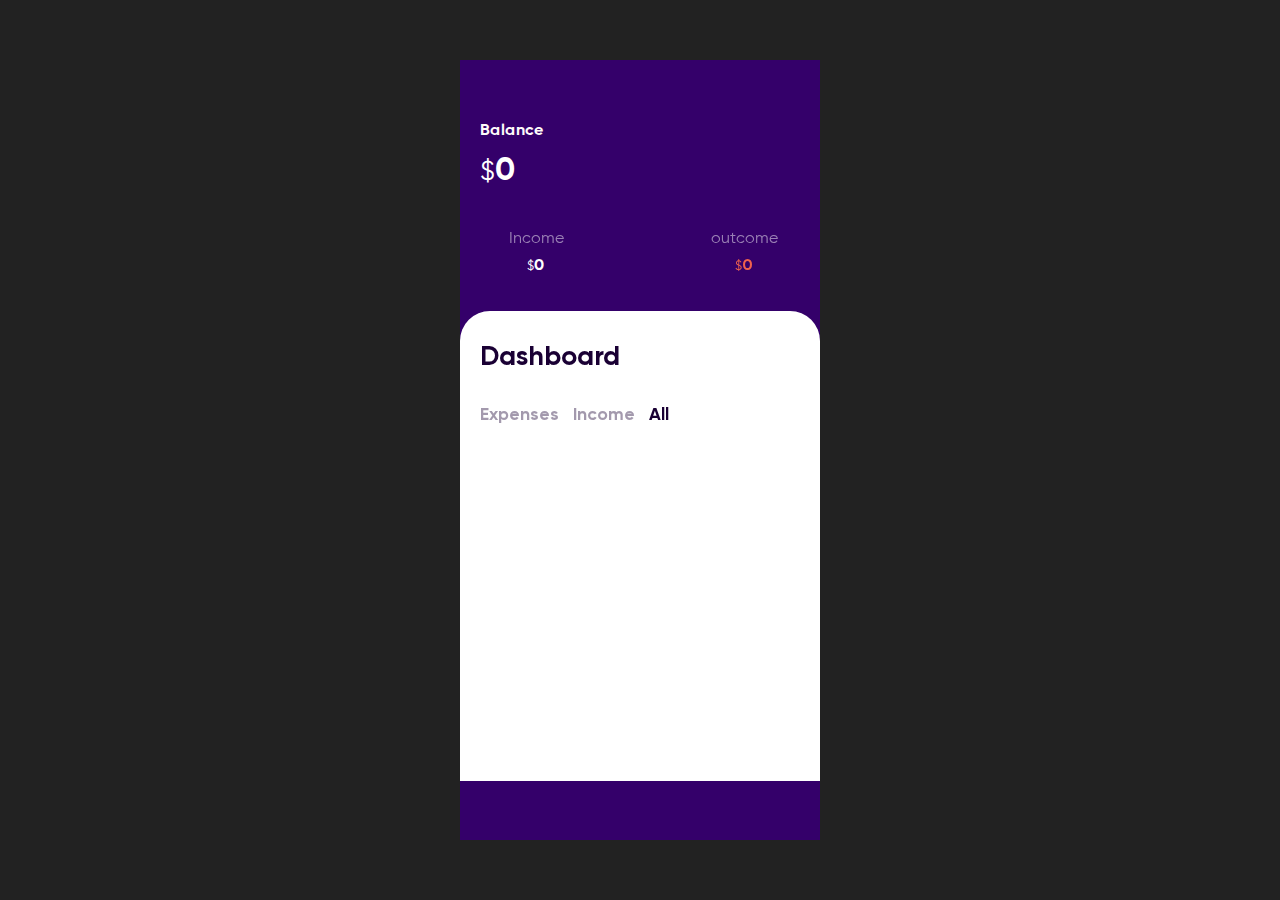
<file: full projects files/index.html>
<!-- www.youtube.com/CodeExplained -->
<!DOCTYPE html>
<html lang="en">
<head>
    <meta charset="UTF-8">
    <meta name="viewport" content="width=device-width, initial-scale=1.0">
    <title>Budget App - JavaScript</title>
    <link rel="stylesheet" href="style.css">
</head>
<body>
    <div class="budget-container">
        
        <div class="budget-header">
            <div class="balance">
                <div class="title">
                    Balance
                </div>
                <div class="value">
                    <small>$</small>0
                </div>
            </div>
            <div class="account">
                <div class="income">
                    <div class="title">
                        Income
                    </div>
                    <div class="income-total">
                        <small>$</small>0
                    </div>
                </div>
                <div class="chart"></div>
                <div class="outcome">
                    <div class="title">
                        outcome
                    </div>
                    <div class="outcome-total">
                        <small>$</small>0
                    </div>
                </div>
            </div>
        </div>
        <div class="budget-dashboard">
            <div class="dash-title">Dashboard</div>
            <div class="toggle">
                <div class="tab1">Expenses</div>
                <div class="tab2">Income</div>
                <div class="tab3 active">All</div>
            </div>
            <div class="hide" id="income">
                <ul class="list"></ul>
                <div class="input">
                    <input type="text" id="income-title-input" name="title" placeholder="Title">
                    <input type="number" id="income-amount-input" name="amount" placeholder="$0">
                    <div class="add-income"><img src="icon/plus.png" alt=""></div>
                </div>
            </div>
            <div class="hide" id="expense">
                <ul class="list"></ul>
                <div class="input">
                    <input type="text" id="expense-title-input" name="title" placeholder="Title">
                    <input type="number" id="expense-amount-input" name="amount" placeholder="$0">
                    <div class="add-expense"><img src="icon/plus.png" alt=""></div>
                </div>
            </div>
            <div id="all">
                <ul class="list"></ul>
            </div>
        </div>
    </div>

    <script src="chart.js"></script>
    <script src="budget.js"></script>
</body>
</html>
</file>
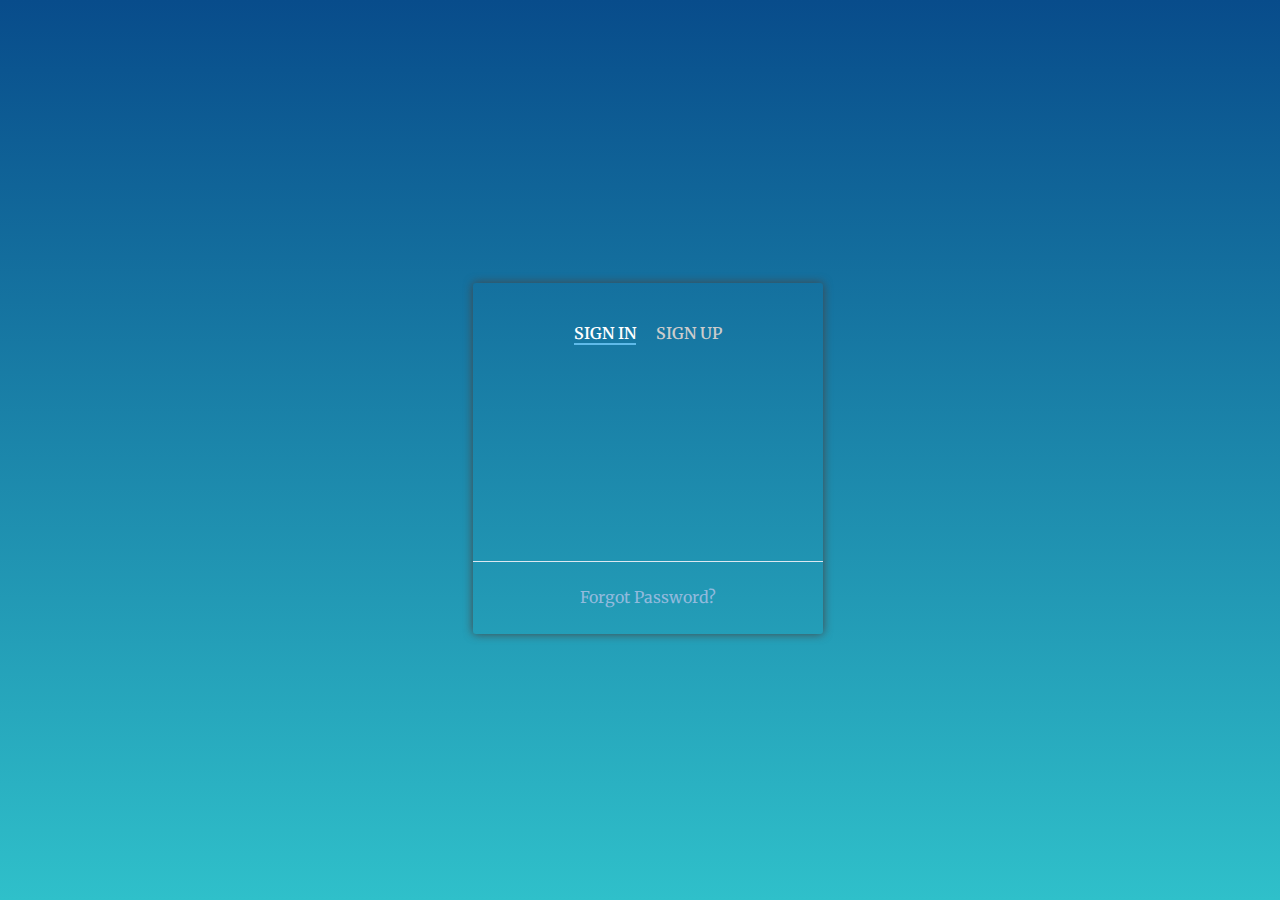
<file: login/login.html>
<!DOCTYPE html>
<html lang="en">
<head>
    <meta charset="UTF-8">
    <meta http-equiv="X-UA-Compatible" content="IE=edge">
    <meta name="viewport" content="width=device-width, initial-scale=1.0">
    <title>Document</title>
    <link rel="stylesheet" href="login.css">
</head>
<body>
    <div class="container fadeInDown">
        <div id="formContent">
          <!-- Tabs Titles -->
          <h2 class="active"> Sign In </h2>
          <h2 class="inactive underlineHover">Sign Up</h2>
          <!-- Login Form -->
          <form>
            <input style="color: whitesmoke;" type="text" class="fadeIn second" placeholder="Username">
            <input style="color: whitesmoke;" type="password" class="fadeIn third" placeholder="Password">
            <input style="color: whitesmoke;" type="submit" class="fadeIn fourth" value="Log In">
          </form>   
          <!-- Forgot Password -->
          <div id="formFooter">
            <a class="underlineHover" href="#">Forgot Password?</a>
          </div>
        </div>
      </div>
</body>
</html>
</file>
<file: full projects files/style.css>
@font-face {
    font-family: 'Gilroy';
    src: url('font/Gilroy-Regular.woff') format('woff');
    font-weight: bold;
    font-style: normal;
}
@font-face {
    font-family: 'Gilroy Bold';
    src: url('font/Gilroy-Bold.woff') format('woff');
    font-weight: bold;
    font-style: normal;
}

body{
    background-color: #222;
    font-family: 'Gilroy';
}

*{
    font-family: 'Gilroy';
    list-style: none;
    text-decoration: none;
    -webkit-user-select: none;      
    -moz-user-select: none;
    -ms-user-select: none;
    user-select: none;
}

/* REMOVE SPINNERS FROM NUMBER INPUT */
/* Chrome, Safari, Edge, Opera */
input::-webkit-outer-spin-button, input::-webkit-inner-spin-button {
    -webkit-appearance: none;
    margin: 0;
}

/* Firefox */
input[type=number] {
  -moz-appearance: textfield;
}

.budget-container{
    position: absolute;
    width: 360px;
    height: 780px;
    top: 50%;
    left: 50%;
    transform: translateX(-50%) translateY(-50%);
    background-color: #34006a;
}

.budget-container .app-title{
    margin-top: 45px;
    margin-left: 20px;
}

.budget-container .app-title a{
    color: #FFF;
}
.budget-container .app-title a b{
    font-family: 'Gilroy Bold';
}

.budget-header{

}

.budget-header .balance{
    margin-top: 45px;
    margin-left: 20px;
}

.budget-header .balance .title{
    color: rgb(254, 250, 250);
    font-size: 1em;
    font-family: 'Gilroy Bold';
    padding-top: 16px;
}

.budget-header .balance .value{
    color: #FFF;
    font-size: 2em;
    margin-top: 10px;
    font-family: 'Gilroy Bold';
}

.budget-header .account{
    display: block;
    width: 310px;
    margin: 35px auto 0;
    line-height: 1.7em;
    text-align: center;
    
}

.budget-header .account .income, .chart, .outcome{
    height: 50px;
    display: inline-block;
    width: 100px;
    vertical-align: middle;
}

.budget-header .account .income .title{
    color: #FFF;
    opacity: 0.5;
}
.budget-header .account .income .income-total{
    color: #FFF;
    font-family: 'Gilroy Bold';
}

.budget-header .account .outcome .title{
    color: #FFF;
    opacity: 0.5;
}
.budget-header .account .outcome .outcome-total{
    color: #f0624d;
    font-family: 'Gilroy Bold';
}

/*/////////////   DASHBOARD    /////////////*/
.budget-dashboard{
    display: block;
    width: 360px;
    height: 470px;
    background-color: #FFF;
    margin-top: 35px;
    border-radius: 30px 30px 0 0;
}

.budget-dashboard .dash-title{
    display: inline-block;
    color: #1a0034;
    font-size: 1.7em;
    margin-left: 20px;
    margin-top: 30px;
    font-family: 'Gilroy Bold';
}

.toggle{
    display: block;
    margin-top: 30px;
    margin-left: 20px;
}

.toggle .tab1, .tab2, .tab3{
    display: inline-block;
    cursor: pointer;
    font-size: 1.1em;
    color: #1a0034;
    font-family: 'Gilroy Bold';
    opacity: 0.4;
}

.toggle .tab2, .tab3{
    margin-left: 10px;
}

.active{
    opacity : 1 !important;
}

.hide{
    display: none;
}

.budget-dashboard input{
    /* MAKE INPUT SELECTABLE */
    -webkit-user-select: auto;      
    -moz-user-select: auto;
    -ms-user-select: auto;
    user-select: auto;
}

/* ////////// ALL ///////////// */
.budget-dashboard #all{
    width: 360px;
    height: 339px;
    position: relative;
}
.budget-dashboard #all ul{
    width: 360px;
    height: 285px;
    list-style: none;
    margin: 0;
    padding: 0;
    margin-top:20px;
    overflow-x: auto;
}

.budget-dashboard #all ul.list li{
    position: relative;
    font-size: 1em;
}

.budget-dashboard #all ul.list li *{
    display: inline-block;
    height: 30px;
    vertical-align: middle;
}

.budget-dashboard #all ul.list li .entry{
    width:250px;
    height: auto;
    padding-left: 20px;
    margin-bottom: 10px;;
    word-wrap: break-word;
    font-family: 'Gilroy Bold';
}

.budget-dashboard #all ul.list li #edit{
    visibility: hidden;
}

.budget-dashboard #all ul.list li #delete{
    position: absolute;
    width:20px;
    height: 20px;
    right: 20px;
    cursor: pointer;
    background-image: url('icon/trash.png');
    background-size: 20px 20px;
    background-repeat: no-repeat;
}

.budget-dashboard #all ul.list li.income{

}
.budget-dashboard #all ul.list li.expense{
    color: #f0624d;
}

/* //////// EXPENSE ////////// */
.budget-dashboard #expense{
    width: 360px;
    height: 339px;
    position: relative;
}

.budget-dashboard #expense .input{
    position: absolute;
    display: block;
    width: 360px;
    bottom: 0;
    border-top: 1px solid #ccc;
}

.budget-dashboard #expense .input *{
    display: inline-block;
    vertical-align: middle;
}

.budget-dashboard #expense .input input#expense-title-input{
    height: 40px;
    width : 150px;
    padding-left: 10px;
    font-size: 1.2em;
    font-family: 'Gilroy';
    margin: 5px;
    margin-left: 10px;
    border-radius: 10px 0 0 10px;
    border: none;
}

.budget-dashboard #expense .input input#expense-amount-input{
    height: 40px;
    width : 110px;
    padding-left: 10px;
    font-size: 1.2em;
    font-family: 'Gilroy';
    margin: 5px;
    margin-left: -10px;
    border-radius: 0 10px 10px 0;
    border: none;
}

.budget-dashboard #expense .input .add-expense img{
    width: 40px;
    height: 40px;
    cursor: pointer;
}

.budget-dashboard #expense ul{
    width: 360px;
    height: 285px;
    list-style: none;
    margin: 0;
    padding: 0;
    margin-top:20px;
    overflow-x: auto;
}

.budget-dashboard #expense ul.list li{
    position: relative;
    font-size: 1em;
}

.budget-dashboard #expense ul.list li *{
    display: inline-block;
    height: 30px;
    vertical-align: middle;
}

.budget-dashboard #expense ul.list li .entry{
    width:250px;
    height: auto;
    padding-left: 20px;
    margin-bottom: 10px;;
    word-wrap: break-word;
    font-family: 'Gilroy Bold';
    color: #f0624d;
}

.budget-dashboard #expense ul.list li #edit{
    position: absolute;
    width:20px;
    height: 20px;
    right: 50px;
    cursor: pointer;
    background-image: url("icon/edit.png");
    background-size: 20px 20px;
    background-repeat: no-repeat;
}

.budget-dashboard #expense ul.list li #delete{
    position: absolute;
    width:20px;
    height: 20px;
    right: 20px;
    cursor: pointer;
    background-image: url('icon/trash.png');
    background-size: 20px 20px;
    background-repeat: no-repeat;
}

/* /////// INCOME //////// */
.budget-dashboard #income{
    width: 360px;
    height: 339px;
    position: relative;
}

.budget-dashboard #income .input{
    position: absolute;
    display: block;
    width: 360px;
    bottom: 0;
    border-top: 1px solid #ccc;
}

.budget-dashboard #income .input *{
    display: inline-block;
    vertical-align: middle;
}

.budget-dashboard #income .input input#income-title-input{
    height: 40px;
    width : 150px;
    padding-left: 10px;
    font-size: 1.2em;
    font-family: 'Gilroy';
    margin: 5px;
    margin-left: 10px;
    border-radius: 10px 0 0 10px;
    border: none;
}

.budget-dashboard #income .input input#income-amount-input{
    height: 40px;
    width : 110px;
    padding-left: 10px;
    font-size: 1.2em;
    font-family: 'Gilroy';
    margin: 5px;
    margin-left: -10px;
    border-radius: 0 10px 10px 0;
    border: none;
}

.budget-dashboard #income .input .add-income img{
    width: 40px;
    height: 40px;
    cursor: pointer;
}

.budget-dashboard #income ul{
    width: 360px;
    height: 285px;
    list-style: none;
    margin: 0;
    padding: 0;
    margin-top:20px;
    overflow-x: auto;
}

.budget-dashboard #income ul.list li{
    position: relative;
    font-size: 1em;
}

.budget-dashboard #income ul.list li *{
    display: inline-block;
    height: 30px;
    vertical-align: middle;
}

.budget-dashboard #income ul.list li .entry{
    width:250px;
    height: auto;
    padding-left: 20px;
    margin-bottom: 10px;;
    word-wrap: break-word;
    font-family: 'Gilroy Bold';
}

.budget-dashboard #income ul.list li #edit{
    position: absolute;
    width:20px;
    height: 20px;
    right: 50px;
    cursor: pointer;
    background-image: url("icon/edit.png");
    background-size: 20px 20px;
    background-repeat: no-repeat;
}

.budget-dashboard #income ul.list li #delete{
    position: absolute;
    width:20px;
    height: 20px;
    right: 20px;
    cursor: pointer;
    background-image: url('icon/trash.png');
    background-size: 20px 20px;
    background-repeat: no-repeat;
}
</file>
<file: login/login.css>
@import url("https://fonts.googleapis.com/css?family=Kalam");
@import url('https://fonts.googleapis.com/css2?family=Roboto+Mono&display=swap');
@import url('https://fonts.googleapis.com/css2?family=Merriweather:wght@300&display=swap');

/* Global */

*:focus {
    outline: none;
} 

* {
  box-sizing: border-box;
}

body {
  font-family: 'Merriweather';
  height: 100vh;
  width: 100%;
  background-image: linear-gradient(rgb(8, 76, 139), rgb(47, 192, 202));
  /* background-image: url('https://images.pexels.com/photos/2068975/pexels-photo-2068975.jpeg?auto=compress&cs=tinysrgb&dpr=1&w=500'); */
  background-repeat: no-repeat;
  background-size: cover;
  background-attachment: fixed;
}

a {
  color: #92badd;
  display:inline-block;
  text-decoration: none;
  font-weight: 400;
}

h2 {
  text-align: center;
  font-size: 16px;
  font-weight: 600;
  text-transform: uppercase;
  display:inline-block;
  margin: 40px 8px 10px 8px; 
  color: #cccccc;
}



/* STRUCTURE */

.container {
  display: flex;
  align-items: center;
  flex-direction: column; 
  justify-content: center;
  width: 100%;
  min-height: 100%;
  padding: 20px;
}

#formContent {
  border-radius: 3px;
  border: 3px solid skyblu;
  /* background: #464647; */
  /* background-image: linear-gradient(rgb(8, 76, 139), rgb(47, 192, 202)); */
  background-image: url('https://i.pinimg.com/736x/45/47/ae/4547ae3c50af2a96a2827c555c63858e.jpg');
  padding: 0;
  width: 90%;
  max-width: 350px;
  position: relative;
  box-shadow: 0 0 10px #464647;
  text-align: center;
}

#formFooter {
  background: transparent;
  border-top: 1px solid #dce8f1;
  padding: 25px;
  text-align: center;
  border-radius: 0 0 10px 10px;
}

h2.inactive {
  color: #cccccc;
  cursor: pointer;
}

h2.active {
  color: #fff;
  border-bottom: 2px solid #5fbae9;
}

/* FORM STYLING */

input[type=button], input[type=submit], input[type="reset"]  {
  background: transparent;
  border: none;
  padding: 15px 80px;
  text-align: center;
  text-decoration: none;
  display: inline-block;
  text-transform: uppercase;
  font-size: 13px;
  box-shadow: 0 0 1px skyblue;
  border-radius: 50px;
  margin: 5px 20px 40px 20px;
  transition: all 0.3s ease-in-out;
}

input[type=button]:hover, input[type=submit]:hover, input[type=reset]:hover  {
  box-shadow: 0 0 20px 0 skyblue;
  cursor: pointer;
  color: #fff;
}

input[type=button]:active, input[type=submit]:active, input[type=reset]:active  {
  transform: scale(0.95);
}

input[type=text], input[type="password"] {
  background: transparent;
  
  padding: 15px 32px;
  text-align: center;
  text-decoration: none;
  display: inline-block;
  font-size: 16px;
  margin: 5px;
  width: 85%;
  border: none;
  box-shadow: 0 0 1px skyblue;
  transition: all 0.5s ease-in-out;
  border-radius: 20px;
}

input[type=text]:focus, input[type="password"]:focus {
  box-shadow: 0 0 20px skyblue;
  color: #fff;
}


       /* ANIMATIONS */

/* Fade-in-down Animation */

.fadeInDown {  
  animation-name: fadeInDown;
  animation-duration: 1s;
  animation-fill-mode: both;
}

@keyframes fadeInDown {
  0% {
    opacity: 0;
    transform: translate3d(0, -100%, 0);
  }
 
 50%{
  opacity: .5;
  transform: translate3d(0, 20%, 0);
 }

  100% {
    opacity: 1;
    transform: none;
  }
}

/* Fade-in Animation */

@keyframes fadeIn {
 from { 
  opacity:0; 
 } 

 to {
  opacity:1; 
  } 
}

.fadeIn {
  opacity:0;
  animation: fadeIn ease-in 1s;
  animation-fill-mode: forwards;
  animation-duration: 1s;
}

.fadeIn.first {
  animation-delay: 0.4s;
}

.fadeIn.second {
  animation-delay: 0.6s;
}

.fadeIn.third {
  animation-delay: 0.8s;
}

.fadeIn.fourth {
  animation-delay: 1s;
}

/* Fade-in Animation */

.underlineHover:after {
  display: block;
  left: 0;
  bottom: -2px;
  width: 0;
  height: 2px;
  background-color: #56baed;
  content: "";
  transition: width 0.2s;
}

.underlineHover:hover {
  color: #fff;
}

.underlineHover:hover:after{
  width: 100%;
}
</file>
